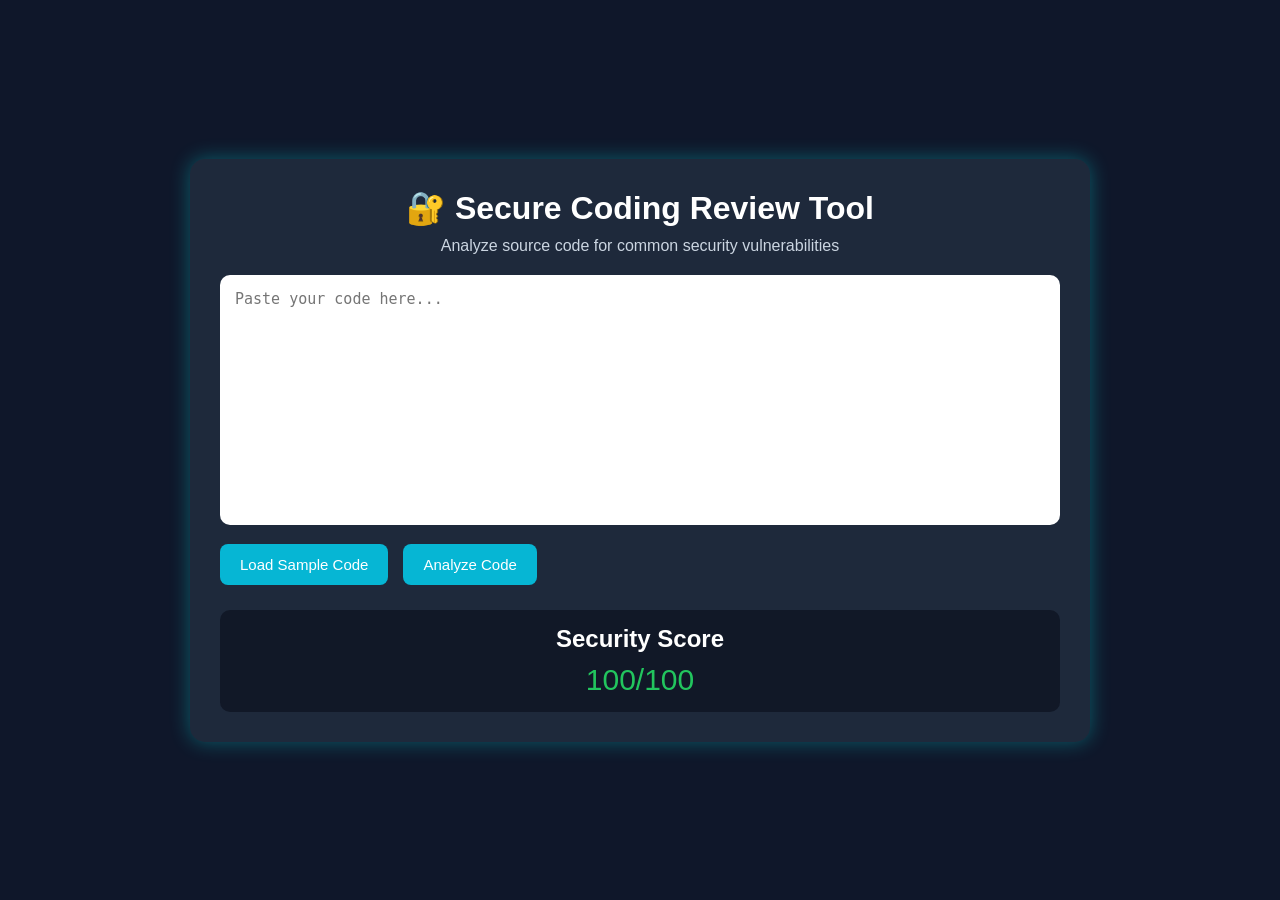
<file: index.html>
<!DOCTYPE html>
<html lang="en">
<head>
    <meta charset="UTF-8">
    <meta name="viewport" content="width=device-width, initial-scale=1.0">
    <title>Secure Coding Review</title>
    <link rel="stylesheet" href="securestyle.css">
</head>
<body>

<div class="container">

    <h1>🔐 Secure Coding Review Tool</h1>

    <p class="subtitle">
        Analyze source code for common security vulnerabilities
    </p>

    <textarea id="codeInput" placeholder="Paste your code here..."></textarea>

    <div class="buttons">
        <button onclick="loadSample()">Load Sample Code</button>
        <button onclick="analyzeCode()">Analyze Code</button>
    </div>

    <div class="score-box">
        <h2>Security Score</h2>
        <div id="score">100/100</div>
    </div>

    <div id="results"></div>

</div>

<script src="securescript.js"></script>

</body>
</html>
</file>
<file: securestyle.css>
*{
    margin:0;
    padding:0;
    box-sizing:border-box;
}

body{
    font-family:Arial, sans-serif;
    background:#0f172a;
    color:white;
    min-height:100vh;
    display:flex;
    justify-content:center;
    align-items:center;
    padding:30px;
}

.container{
    width:900px;
    background:#1e293b;
    padding:30px;
    border-radius:15px;
    box-shadow:0 0 20px rgba(0,255,255,0.3);
}

h1{
    text-align:center;
    margin-bottom:10px;
}

.subtitle{
    text-align:center;
    margin-bottom:20px;
    color:#cbd5e1;
}

textarea{
    width:100%;
    height:250px;
    padding:15px;
    border:none;
    border-radius:10px;
    resize:none;
    font-size:15px;
}

.buttons{
    margin-top:15px;
    display:flex;
    gap:15px;
}

button{
    padding:12px 20px;
    border:none;
    border-radius:8px;
    cursor:pointer;
    font-size:15px;
    background:#06b6d4;
    color:white;
}

button:hover{
    opacity:0.9;
}

.score-box{
    margin-top:25px;
    text-align:center;
    background:#111827;
    padding:15px;
    border-radius:10px;
}

#score{
    font-size:30px;
    margin-top:10px;
    color:#22c55e;
}

.card{
    background:#111827;
    margin-top:15px;
    padding:15px;
    border-left:5px solid red;
    border-radius:8px;
}

.safe{
    border-left:5px solid green;
}
</file>
